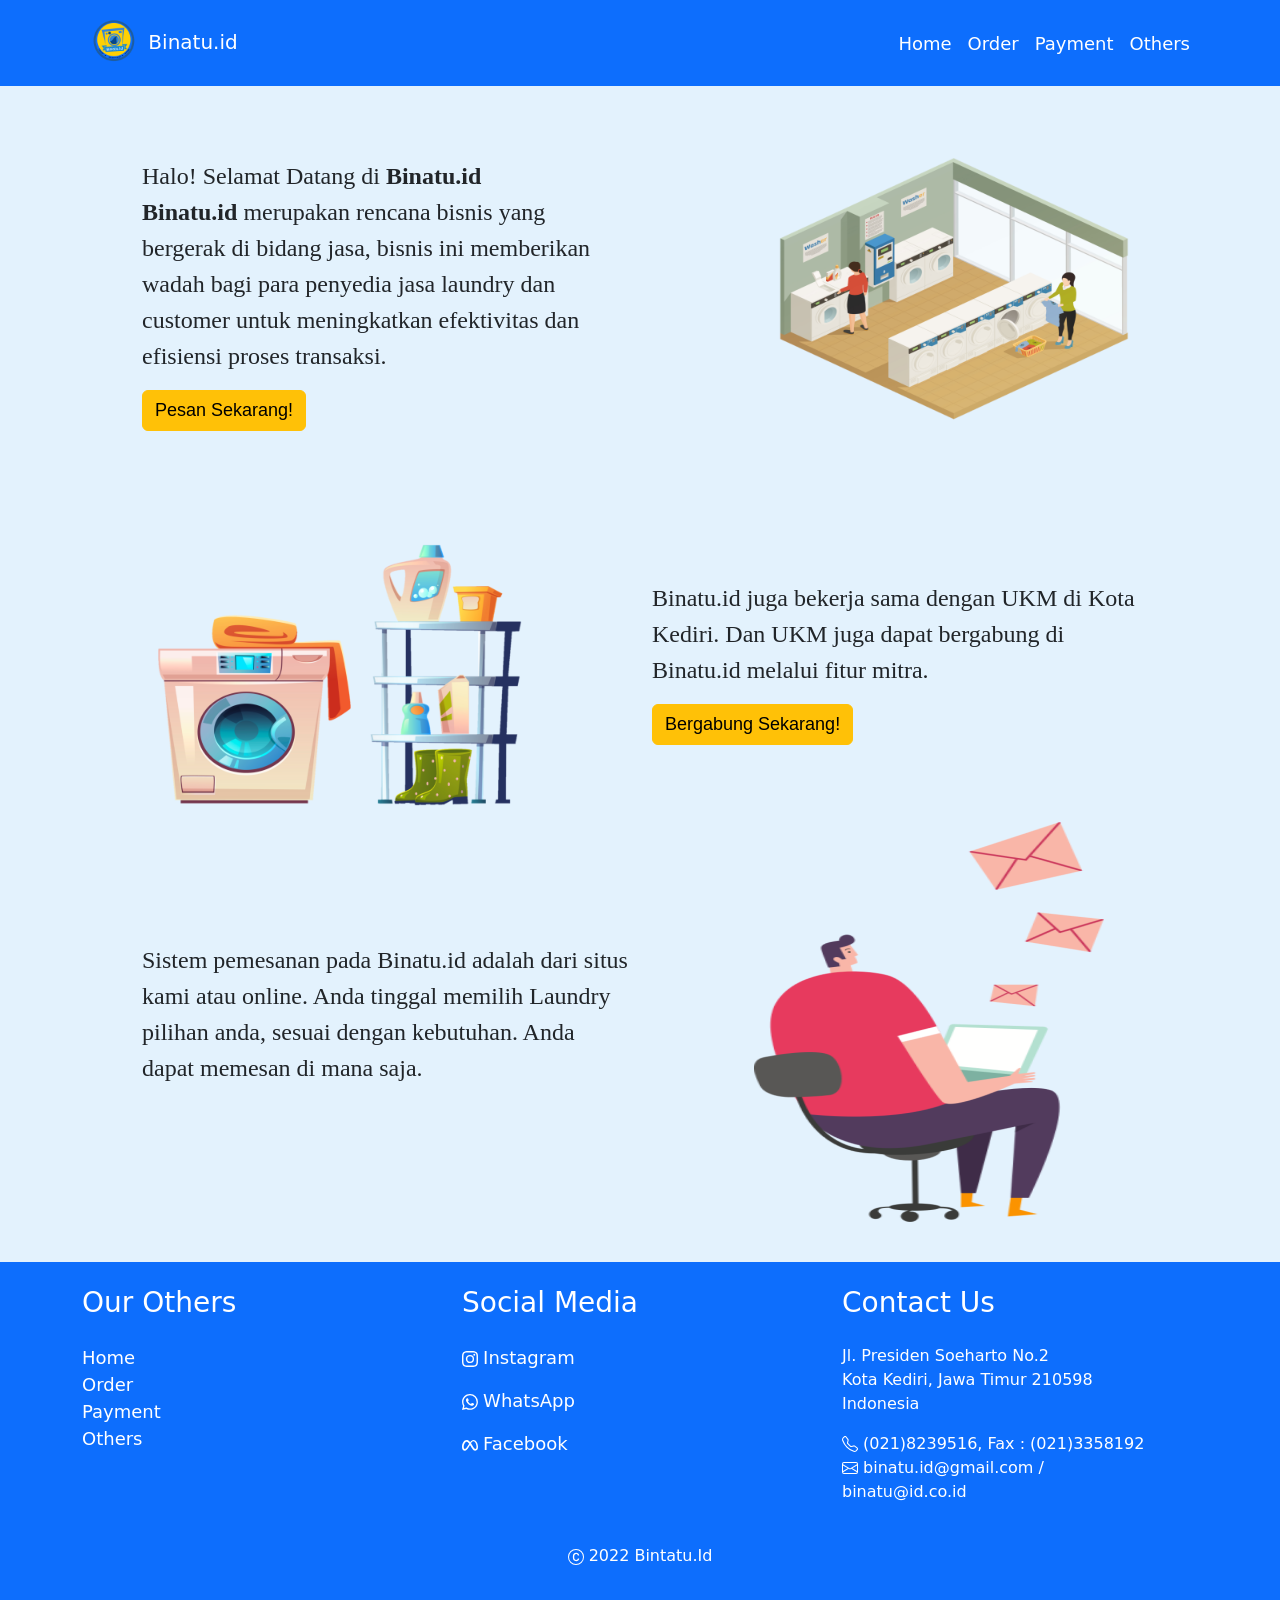
<file: ReCreate/html/index.html>
<!DOCTYPE html>
<html lang="en">

<head>
    <meta charset="UTF-8">
    <meta http-equiv="X-UA-Compatible" content="IE=edge">
    <meta name="viewport" content="width=device-width, initial-scale=1.0">
    <title>Home</title>
    <link rel="stylesheet" href="../css/style.css">
    <link rel="stylesheet" href="../../css/bootstrap.min.css">
</head>

<body>
    <!-- navigasi -->
    <nav class="navbar navbar-expand-lg navbar-dark bg-primary fixed-top">
        <div class="container">
            <a class="navbar-brand" href="#">
                <img src="../../galeri/binatu.png" width="60px" alt="binatu.id">
                Binatu.id
            </a>
            <button class="navbar-toggler" type="button" data-bs-toggle="collapse" data-bs-target="#navbarNav"
                aria-controls="navbarNav" aria-expanded="false" aria-label="Toggle navigation">
                <span class="navbar-toggler-icon"></span>
            </button>
            <div class="collapse navbar-collapse justify-content-end" id="navbarNav">
                <ul class="navbar-nav">
                    <li class="nav-item">
                        <a type="button" class="nav-link" href="#">Home</a>
                    </li>
                    <li class="nav-item">
                        <a type="button" class="nav-link" href="order_rc.html">Order</a>
                    </li>
                    <li class="nav-item">
                        <a type="button" class="nav-link" href="payment_rc.html">Payment</a>
                    </li>
                    <li class="nav-item">
                        <a type="button" class="nav-link" href="others_rc.html">Others</a>
                    </li>
                </ul>
            </div>
        </div>
    </nav>
    <!-- akhir navigasi -->

    <!-- home -->

    <div class="container-fluid pt-5" id="home">
        <div class="row justify-content-evenly align-items-center pb-5">
            <div class="col-md-5">
                <p>
                    Halo! Selamat Datang di <b>Binatu.id</b> <br>
                    <b>Binatu.id</b> merupakan rencana bisnis yang bergerak di bidang jasa, bisnis ini memberikan wadah
                    bagi
                    para penyedia jasa laundry dan customer untuk meningkatkan efektivitas dan efisiensi proses
                    transaksi.
                </p>
                <a class="btn btn-warning" href="order_rc.html" role="button">Pesan Sekarang!</a>
            </div>
            <div class="col-md-4">
                <img src="../../galeri/home/home-pertama.png" width="400px" alt="home-pertama">
            </div>
        </div>
        <div class="row justify-content-evenly align-items-center">
            <div class="col-md-4">
                <img src="../../galeri/home/1604115481913.png" width="400px" alt="home-kedua">
            </div>
            <div class="col-md-5">
                <p>
                    Binatu.id juga bekerja sama dengan UKM di Kota Kediri. Dan UKM juga dapat bergabung di Binatu.id
                    melalui fitur mitra.
                </p>
                <a class="btn btn-warning" href="others_rc.html" role="button">Bergabung Sekarang!</a>
            </div>
        </div>
        <div class="row justify-content-evenly align-items-center">
            <div class="col-md-5">
                <p>
                    Sistem pemesanan pada Binatu.id adalah dari situs kami atau online. Anda tinggal memilih Laundry
                    pilihan anda, sesuai dengan kebutuhan. Anda dapat memesan di mana saja.
                </p>
            </div>
            <div class="col-md-4">
                <img src="../../galeri/home/Message_Sent.png" width="350px" height="400px" alt="home-ketiga">
            </div>
        </div>
    </div>

    <!-- akhir home -->

    <!-- footer -->

    <footer class="bg-primary text-white pb-4 pt-4">
        <div class="container">
            <div class="row">
                <div class="col-md-4 pb-4">
                    <h3 class="widgetheading pb-3">Our Others</h3>
                    <a href="#">Home</a>
                    <br>
                    <a href="order_rc.html">Order</a>
                    <br>
                    <a href="payment_rc.html">Payment</a>
                    <br>
                    <a href="others_rc.html">Others</a>
                </div>
                <div class="col-md-4 pb-4">
                    <h3 class="widgetheading pb-3">Social Media</h3>
                    <p>
                        <svg xmlns="http://www.w3.org/2000/svg" width="16" height="16" fill="currentColor"
                            class="bi bi-instagram" viewBox="0 0 16 16">
                            <path
                                d="M8 0C5.829 0 5.556.01 4.703.048 3.85.088 3.269.222 2.76.42a3.917 3.917 0 0 0-1.417.923A3.927 3.927 0 0 0 .42 2.76C.222 3.268.087 3.85.048 4.7.01 5.555 0 5.827 0 8.001c0 2.172.01 2.444.048 3.297.04.852.174 1.433.372 1.942.205.526.478.972.923 1.417.444.445.89.719 1.416.923.51.198 1.09.333 1.942.372C5.555 15.99 5.827 16 8 16s2.444-.01 3.298-.048c.851-.04 1.434-.174 1.943-.372a3.916 3.916 0 0 0 1.416-.923c.445-.445.718-.891.923-1.417.197-.509.332-1.09.372-1.942C15.99 10.445 16 10.173 16 8s-.01-2.445-.048-3.299c-.04-.851-.175-1.433-.372-1.941a3.926 3.926 0 0 0-.923-1.417A3.911 3.911 0 0 0 13.24.42c-.51-.198-1.092-.333-1.943-.372C10.443.01 10.172 0 7.998 0h.003zm-.717 1.442h.718c2.136 0 2.389.007 3.232.046.78.035 1.204.166 1.486.275.373.145.64.319.92.599.28.28.453.546.598.92.11.281.24.705.275 1.485.039.843.047 1.096.047 3.231s-.008 2.389-.047 3.232c-.035.78-.166 1.203-.275 1.485a2.47 2.47 0 0 1-.599.919c-.28.28-.546.453-.92.598-.28.11-.704.24-1.485.276-.843.038-1.096.047-3.232.047s-2.39-.009-3.233-.047c-.78-.036-1.203-.166-1.485-.276a2.478 2.478 0 0 1-.92-.598 2.48 2.48 0 0 1-.6-.92c-.109-.281-.24-.705-.275-1.485-.038-.843-.046-1.096-.046-3.233 0-2.136.008-2.388.046-3.231.036-.78.166-1.204.276-1.486.145-.373.319-.64.599-.92.28-.28.546-.453.92-.598.282-.11.705-.24 1.485-.276.738-.034 1.024-.044 2.515-.045v.002zm4.988 1.328a.96.96 0 1 0 0 1.92.96.96 0 0 0 0-1.92zm-4.27 1.122a4.109 4.109 0 1 0 0 8.217 4.109 4.109 0 0 0 0-8.217zm0 1.441a2.667 2.667 0 1 1 0 5.334 2.667 2.667 0 0 1 0-5.334z" />
                        </svg> <a href="https://www.instagram.com">Instagram</a>
                    </p>
                    <p>
                        <svg xmlns="http://www.w3.org/2000/svg" width="16" height="16" fill="currentColor"
                            class="bi bi-whatsapp" viewBox="0 0 16 16">
                            <path
                                d="M13.601 2.326A7.854 7.854 0 0 0 7.994 0C3.627 0 .068 3.558.064 7.926c0 1.399.366 2.76 1.057 3.965L0 16l4.204-1.102a7.933 7.933 0 0 0 3.79.965h.004c4.368 0 7.926-3.558 7.93-7.93A7.898 7.898 0 0 0 13.6 2.326zM7.994 14.521a6.573 6.573 0 0 1-3.356-.92l-.24-.144-2.494.654.666-2.433-.156-.251a6.56 6.56 0 0 1-1.007-3.505c0-3.626 2.957-6.584 6.591-6.584a6.56 6.56 0 0 1 4.66 1.931 6.557 6.557 0 0 1 1.928 4.66c-.004 3.639-2.961 6.592-6.592 6.592zm3.615-4.934c-.197-.099-1.17-.578-1.353-.646-.182-.065-.315-.099-.445.099-.133.197-.513.646-.627.775-.114.133-.232.148-.43.05-.197-.1-.836-.308-1.592-.985-.59-.525-.985-1.175-1.103-1.372-.114-.198-.011-.304.088-.403.087-.088.197-.232.296-.346.1-.114.133-.198.198-.33.065-.134.034-.248-.015-.347-.05-.099-.445-1.076-.612-1.47-.16-.389-.323-.335-.445-.34-.114-.007-.247-.007-.38-.007a.729.729 0 0 0-.529.247c-.182.198-.691.677-.691 1.654 0 .977.71 1.916.81 2.049.098.133 1.394 2.132 3.383 2.992.47.205.84.326 1.129.418.475.152.904.129 1.246.08.38-.058 1.171-.48 1.338-.943.164-.464.164-.86.114-.943-.049-.084-.182-.133-.38-.232z" />
                        </svg> <a href="https://www.whatsapp.com">WhatsApp</a>
                    </p>
                    <p>
                        <svg xmlns="http://www.w3.org/2000/svg" width="16" height="16" fill="currentColor"
                            class="bi bi-meta" viewBox="0 0 16 16">
                            <path fill-rule="evenodd"
                                d="M8.217 5.243C9.145 3.988 10.171 3 11.483 3 13.96 3 16 6.153 16.001 9.907c0 2.29-.986 3.725-2.757 3.725-1.543 0-2.395-.866-3.924-3.424l-.667-1.123-.118-.197a54.944 54.944 0 0 0-.53-.877l-1.178 2.08c-1.673 2.925-2.615 3.541-3.923 3.541C1.086 13.632 0 12.217 0 9.973 0 6.388 1.995 3 4.598 3c.319 0 .625.039.924.122.31.086.611.22.913.407.577.359 1.154.915 1.782 1.714Zm1.516 2.224c-.252-.41-.494-.787-.727-1.133L9 6.326c.845-1.305 1.543-1.954 2.372-1.954 1.723 0 3.102 2.537 3.102 5.653 0 1.188-.39 1.877-1.195 1.877-.773 0-1.142-.51-2.61-2.87l-.937-1.565ZM4.846 4.756c.725.1 1.385.634 2.34 2.001A212.13 212.13 0 0 0 5.551 9.3c-1.357 2.126-1.826 2.603-2.581 2.603-.777 0-1.24-.682-1.24-1.9 0-2.602 1.298-5.264 2.846-5.264.091 0 .181.006.27.018Z" />
                        </svg> <a href="https://id-id.facebook.com">Facebook</a>
                    </p>
                </div>
                <div class="col-md-4 pb-4">
                    <h3 class="widgetheading pb-3">Contact Us</h3>
                    <p>
                        Jl. Presiden Soeharto No.2<br>
                        Kota Kediri, Jawa Timur 210598 <br>
                        Indonesia
                    </p>
                    <p>
                        <svg xmlns="http://www.w3.org/2000/svg" width="16" height="16" fill="currentColor"
                            class="bi bi-telephone" viewBox="0 0 16 16">
                            <path
                                d="M3.654 1.328a.678.678 0 0 0-1.015-.063L1.605 2.3c-.483.484-.661 1.169-.45 1.77a17.568 17.568 0 0 0 4.168 6.608 17.569 17.569 0 0 0 6.608 4.168c.601.211 1.286.033 1.77-.45l1.034-1.034a.678.678 0 0 0-.063-1.015l-2.307-1.794a.678.678 0 0 0-.58-.122l-2.19.547a1.745 1.745 0 0 1-1.657-.459L5.482 8.062a1.745 1.745 0 0 1-.46-1.657l.548-2.19a.678.678 0 0 0-.122-.58L3.654 1.328zM1.884.511a1.745 1.745 0 0 1 2.612.163L6.29 2.98c.329.423.445.974.315 1.494l-.547 2.19a.678.678 0 0 0 .178.643l2.457 2.457a.678.678 0 0 0 .644.178l2.189-.547a1.745 1.745 0 0 1 1.494.315l2.306 1.794c.829.645.905 1.87.163 2.611l-1.034 1.034c-.74.74-1.846 1.065-2.877.702a18.634 18.634 0 0 1-7.01-4.42 18.634 18.634 0 0 1-4.42-7.009c-.362-1.03-.037-2.137.703-2.877L1.885.511z" />
                        </svg> (021)8239516, Fax : (021)3358192 <br>
                        <svg xmlns="http://www.w3.org/2000/svg" width="16" height="16" fill="currentColor"
                            class="bi bi-envelope" viewBox="0 0 16 16">
                            <path
                                d="M0 4a2 2 0 0 1 2-2h12a2 2 0 0 1 2 2v8a2 2 0 0 1-2 2H2a2 2 0 0 1-2-2V4Zm2-1a1 1 0 0 0-1 1v.217l7 4.2 7-4.2V4a1 1 0 0 0-1-1H2Zm13 2.383-4.708 2.825L15 11.105V5.383Zm-.034 6.876-5.64-3.471L8 9.583l-1.326-.795-5.64 3.47A1 1 0 0 0 2 13h12a1 1 0 0 0 .966-.741ZM1 11.105l4.708-2.897L1 5.383v5.722Z" />
                        </svg> binatu.id@gmail.com / <br>
                        binatu@id.co.id
                    </p>
                </div>
            </div>
        </div>
        <p class="text-center"><i class="bi bi-c-circle"><svg xmlns="http://www.w3.org/2000/svg" width="16" height="16" fill="currentColor"
                    class="bi bi-c-circle" viewBox="0 0 16 16">
                    <path
                        d="M1 8a7 7 0 1 0 14 0A7 7 0 0 0 1 8Zm15 0A8 8 0 1 1 0 8a8 8 0 0 1 16 0ZM8.146 4.992c-1.212 0-1.927.92-1.927 2.502v1.06c0 1.571.703 2.462 1.927 2.462.979 0 1.641-.586 1.729-1.418h1.295v.093c-.1 1.448-1.354 2.467-3.03 2.467-2.091 0-3.269-1.336-3.269-3.603V7.482c0-2.261 1.201-3.638 3.27-3.638 1.681 0 2.935 1.054 3.029 2.572v.088H9.875c-.088-.879-.768-1.512-1.729-1.512Z" />
                </svg></i> 2022 Bintatu.Id</p>
    </footer>


    <!-- akhir footer -->

    <script src="../../js/bootstrap.bundle.min.js"></script>
    <!-- <script src="../../../css/Bootstrap 5/js/bootstrap.bundle.min.js"></script> -->
</body>

</html>
</file>
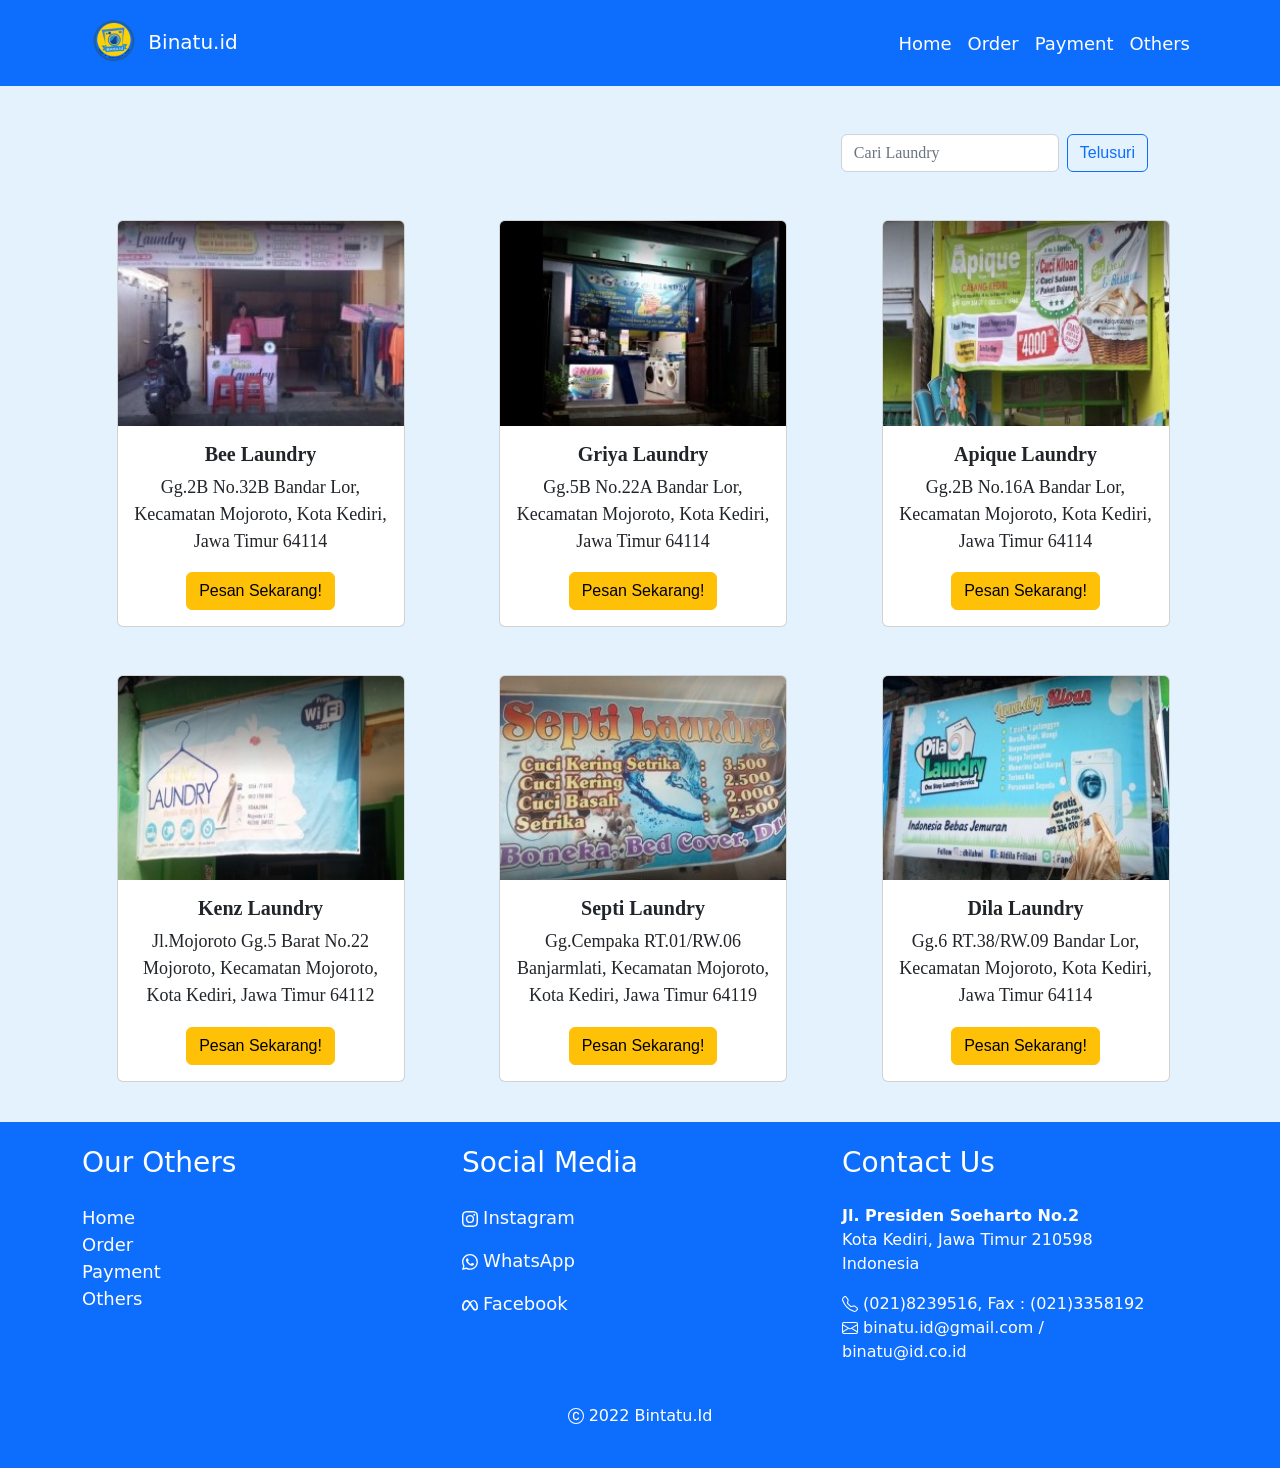
<file: ReCreate/html/order_rc.html>
<!DOCTYPE html>
<html lang="en">

<head>
    <meta charset="UTF-8">
    <meta http-equiv="X-UA-Compatible" content="IE=edge">
    <meta name="viewport" content="width=device-width, initial-scale=1.0">
    <title>Order</title>
    <link rel="stylesheet" href="../css/style.css">
    <link rel="stylesheet" href="../../css/bootstrap.min.css">
</head>

<body>
    <!-- navigasi -->
    <nav class="navbar navbar-expand-lg navbar-dark bg-primary fixed-top">
        <div class="container">
            <a class="navbar-brand" href="#">
                <img src="../../galeri/binatu.png" width="60px" alt="binatu.id">
                Binatu.id
            </a>
            <button class="navbar-toggler" type="button" data-bs-toggle="collapse" data-bs-target="#navbarNav"
                aria-controls="navbarNav" aria-expanded="false" aria-label="Toggle navigation">
                <span class="navbar-toggler-icon"></span>
            </button>
            <div class="collapse navbar-collapse justify-content-end" id="navbarNav">
                <ul class="navbar-nav">
                    <li class="nav-item">
                        <a type="button" class="nav-link" href="index.html">Home</a>
                    </li>
                    <li class="nav-item">
                        <a type="button" class="nav-link" href="#">Order</a>
                    </li>
                    <li class="nav-item">
                        <a type="button" class="nav-link" href="payment_rc.html">Payment</a>
                    </li>
                    <li class="nav-item">
                        <a type="button" class="nav-link" href="others_rc.html">Others</a>
                    </li>
                </ul>
            </div>
        </div>
    </nav>
    <!-- akhir navigasi -->

    <!-- order -->

    <div class="container-fluid" id="order">
        <nav class="navbar pb-5">
            <div class="container-fluid justify-content-end">
                <form class="d-flex" role="search">
                    <input class="form-control me-2" type="search" placeholder="Cari Laundry"
                        aria-label="Search">
                    <button class="btn btn-outline-primary" type="submit">Telusuri</button>
                </form>
            </div>
        </nav>
        <div class="row justify-content-evenly">
            <div class="col-md-3">
                <div class="card" style="width: 18rem;">
                    <img src="../../galeri/order/bacground-satu.jpg" class="card-img-top" alt="bacground-satu">
                    <div class="card-body text-center">
                        <h5 class="card-title"><b>Bee Laundry</b></h5>
                        <p class="card-text">Gg.2B No.32B Bandar Lor, Kecamatan Mojoroto, Kota Kediri, Jawa Timur 64114
                        </p>
                        <a href="#" class="btn btn-warning">Pesan Sekarang!</a>
                    </div>
                </div>
            </div>
            <div class="col-md-3">
                <div class="card" style="width: 18rem;">
                    <img src="../../galeri/order/background-dua.jpg" class="card-img-top" alt="bacground-dua">
                    <div class="card-body text-center">
                        <h5 class="card-title"><b>Griya Laundry</b></h5>
                        <p class="card-text"> Gg.5B No.22A Bandar Lor, Kecamatan Mojoroto, Kota Kediri, Jawa Timur 64114
                        </p>
                        <a href="#" class="btn btn-warning">Pesan Sekarang!</a>
                    </div>
                </div>
            </div>
            <div class="col-md-3">
                <div class="card" style="width: 18rem;">
                    <img src="../../galeri/order/background-tiga.jpg" class="card-img-top" alt="background-tiga">
                    <div class="card-body text-center">
                        <h5 class="card-title"><b>Apique Laundry</b></h5>
                        <p class="card-text">Gg.2B No.16A Bandar Lor, Kecamatan Mojoroto, Kota
                            Kediri, Jawa Timur
                            64114
                        </p>
                        <a href="#" class="btn btn-warning">Pesan Sekarang!</a>
                    </div>
                </div>
            </div>
        </div>
        <div class="row justify-content-evenly pt-5">
            <div class="col-md-3">
                <div class="card" style="width: 18rem;">
                    <img src="../../galeri/order/background-empat.jpg" class="card-img-top" alt="background-empat">
                    <div class="card-body text-center">
                        <h5 class="card-title"><b>Kenz Laundry</b></h5>
                        <p class="card-text">Jl.Mojoroto Gg.5 Barat No.22 Mojoroto, Kecamatan Mojoroto, Kota Kediri,
                            Jawa Timur
                            64112
                        </p>
                        <a href="#" class="btn btn-warning">Pesan Sekarang!</a>
                    </div>
                </div>
            </div>
            <div class="col-md-3">
                <div class="card" style="width: 18rem;">
                    <img src="../../galeri/order/background-lima.jpg" class="card-img-top" alt="background-lima">
                    <div class="card-body text-center">
                        <h5 class="card-title"><b>Septi Laundry</b></h5>
                        <p class="card-text">Gg.Cempaka RT.01/RW.06 Banjarmlati, Kecamatan Mojoroto, Kota Kediri, Jawa
                            Timur
                            64119
                        </p>
                        <a href="#" class="btn btn-warning">Pesan Sekarang!</a>
                    </div>
                </div>
            </div>
            <div class="col-md-3">
                <div class="card" style="width: 18rem;">
                    <img src="../../galeri/order/background-enam.jpg" class="card-img-top" alt="background-enam">
                    <div class="card-body text-center">
                        <h5 class="card-title"><b>Dila Laundry</b></h5>
                        <p class="card-text">Gg.6 RT.38/RW.09 Bandar Lor, Kecamatan Mojoroto, Kota
                            Kediri, Jawa
                            Timur 64114
                        </p>
                        <a href="#" class="btn btn-warning">Pesan Sekarang!</a>
                    </div>
                </div>
            </div>
        </div>
    </div>

    <!-- akhir order -->

    <!-- footer -->

    <footer class="bg-primary text-white pb-4 pt-4">
        <div class="container">
            <div class="row">
                <div class="col-md-4 pb-4">
                    <h3 class="widgetheading pb-3">Our Others</h3>
                    <a href="home_rc.html">Home</a>
                    <br>
                    <a href="#">Order</a>
                    <br>
                    <a href="payment.html">Payment</a>
                    <br>
                    <a href="others.html">Others</a>
                </div>
                <div class="col-md-4 pb-4">
                    <h3 class="widgetheading pb-3">Social Media</h3>
                    <p>
                        <svg xmlns="http://www.w3.org/2000/svg" width="16" height="16" fill="currentColor"
                            class="bi bi-instagram" viewBox="0 0 16 16">
                            <path
                                d="M8 0C5.829 0 5.556.01 4.703.048 3.85.088 3.269.222 2.76.42a3.917 3.917 0 0 0-1.417.923A3.927 3.927 0 0 0 .42 2.76C.222 3.268.087 3.85.048 4.7.01 5.555 0 5.827 0 8.001c0 2.172.01 2.444.048 3.297.04.852.174 1.433.372 1.942.205.526.478.972.923 1.417.444.445.89.719 1.416.923.51.198 1.09.333 1.942.372C5.555 15.99 5.827 16 8 16s2.444-.01 3.298-.048c.851-.04 1.434-.174 1.943-.372a3.916 3.916 0 0 0 1.416-.923c.445-.445.718-.891.923-1.417.197-.509.332-1.09.372-1.942C15.99 10.445 16 10.173 16 8s-.01-2.445-.048-3.299c-.04-.851-.175-1.433-.372-1.941a3.926 3.926 0 0 0-.923-1.417A3.911 3.911 0 0 0 13.24.42c-.51-.198-1.092-.333-1.943-.372C10.443.01 10.172 0 7.998 0h.003zm-.717 1.442h.718c2.136 0 2.389.007 3.232.046.78.035 1.204.166 1.486.275.373.145.64.319.92.599.28.28.453.546.598.92.11.281.24.705.275 1.485.039.843.047 1.096.047 3.231s-.008 2.389-.047 3.232c-.035.78-.166 1.203-.275 1.485a2.47 2.47 0 0 1-.599.919c-.28.28-.546.453-.92.598-.28.11-.704.24-1.485.276-.843.038-1.096.047-3.232.047s-2.39-.009-3.233-.047c-.78-.036-1.203-.166-1.485-.276a2.478 2.478 0 0 1-.92-.598 2.48 2.48 0 0 1-.6-.92c-.109-.281-.24-.705-.275-1.485-.038-.843-.046-1.096-.046-3.233 0-2.136.008-2.388.046-3.231.036-.78.166-1.204.276-1.486.145-.373.319-.64.599-.92.28-.28.546-.453.92-.598.282-.11.705-.24 1.485-.276.738-.034 1.024-.044 2.515-.045v.002zm4.988 1.328a.96.96 0 1 0 0 1.92.96.96 0 0 0 0-1.92zm-4.27 1.122a4.109 4.109 0 1 0 0 8.217 4.109 4.109 0 0 0 0-8.217zm0 1.441a2.667 2.667 0 1 1 0 5.334 2.667 2.667 0 0 1 0-5.334z" />
                        </svg> <a href="www.instagram.com">Instagram</a>
                    </p>
                    <p>
                        <svg xmlns="http://www.w3.org/2000/svg" width="16" height="16" fill="currentColor"
                            class="bi bi-whatsapp" viewBox="0 0 16 16">
                            <path
                                d="M13.601 2.326A7.854 7.854 0 0 0 7.994 0C3.627 0 .068 3.558.064 7.926c0 1.399.366 2.76 1.057 3.965L0 16l4.204-1.102a7.933 7.933 0 0 0 3.79.965h.004c4.368 0 7.926-3.558 7.93-7.93A7.898 7.898 0 0 0 13.6 2.326zM7.994 14.521a6.573 6.573 0 0 1-3.356-.92l-.24-.144-2.494.654.666-2.433-.156-.251a6.56 6.56 0 0 1-1.007-3.505c0-3.626 2.957-6.584 6.591-6.584a6.56 6.56 0 0 1 4.66 1.931 6.557 6.557 0 0 1 1.928 4.66c-.004 3.639-2.961 6.592-6.592 6.592zm3.615-4.934c-.197-.099-1.17-.578-1.353-.646-.182-.065-.315-.099-.445.099-.133.197-.513.646-.627.775-.114.133-.232.148-.43.05-.197-.1-.836-.308-1.592-.985-.59-.525-.985-1.175-1.103-1.372-.114-.198-.011-.304.088-.403.087-.088.197-.232.296-.346.1-.114.133-.198.198-.33.065-.134.034-.248-.015-.347-.05-.099-.445-1.076-.612-1.47-.16-.389-.323-.335-.445-.34-.114-.007-.247-.007-.38-.007a.729.729 0 0 0-.529.247c-.182.198-.691.677-.691 1.654 0 .977.71 1.916.81 2.049.098.133 1.394 2.132 3.383 2.992.47.205.84.326 1.129.418.475.152.904.129 1.246.08.38-.058 1.171-.48 1.338-.943.164-.464.164-.86.114-.943-.049-.084-.182-.133-.38-.232z" />
                        </svg> <a href="www.whatsapp.com">WhatsApp</a>
                    </p>
                    <p>
                        <svg xmlns="http://www.w3.org/2000/svg" width="16" height="16" fill="currentColor"
                            class="bi bi-meta" viewBox="0 0 16 16">
                            <path fill-rule="evenodd"
                                d="M8.217 5.243C9.145 3.988 10.171 3 11.483 3 13.96 3 16 6.153 16.001 9.907c0 2.29-.986 3.725-2.757 3.725-1.543 0-2.395-.866-3.924-3.424l-.667-1.123-.118-.197a54.944 54.944 0 0 0-.53-.877l-1.178 2.08c-1.673 2.925-2.615 3.541-3.923 3.541C1.086 13.632 0 12.217 0 9.973 0 6.388 1.995 3 4.598 3c.319 0 .625.039.924.122.31.086.611.22.913.407.577.359 1.154.915 1.782 1.714Zm1.516 2.224c-.252-.41-.494-.787-.727-1.133L9 6.326c.845-1.305 1.543-1.954 2.372-1.954 1.723 0 3.102 2.537 3.102 5.653 0 1.188-.39 1.877-1.195 1.877-.773 0-1.142-.51-2.61-2.87l-.937-1.565ZM4.846 4.756c.725.1 1.385.634 2.34 2.001A212.13 212.13 0 0 0 5.551 9.3c-1.357 2.126-1.826 2.603-2.581 2.603-.777 0-1.24-.682-1.24-1.9 0-2.602 1.298-5.264 2.846-5.264.091 0 .181.006.27.018Z" />
                        </svg> <a href="www.facebook.com">Facebook</a>
                    </p>
                </div>
                <div class="col-md-4 pb-4">
                    <h3 class="widgetheading pb-3">Contact Us</h3>
                    <p>
                        <b>Jl. Presiden Soeharto No.2</b><br>
                        Kota Kediri, Jawa Timur 210598 <br>
                        Indonesia
                    </p>
                    <p>
                        <svg xmlns="http://www.w3.org/2000/svg" width="16" height="16" fill="currentColor"
                            class="bi bi-telephone" viewBox="0 0 16 16">
                            <path
                                d="M3.654 1.328a.678.678 0 0 0-1.015-.063L1.605 2.3c-.483.484-.661 1.169-.45 1.77a17.568 17.568 0 0 0 4.168 6.608 17.569 17.569 0 0 0 6.608 4.168c.601.211 1.286.033 1.77-.45l1.034-1.034a.678.678 0 0 0-.063-1.015l-2.307-1.794a.678.678 0 0 0-.58-.122l-2.19.547a1.745 1.745 0 0 1-1.657-.459L5.482 8.062a1.745 1.745 0 0 1-.46-1.657l.548-2.19a.678.678 0 0 0-.122-.58L3.654 1.328zM1.884.511a1.745 1.745 0 0 1 2.612.163L6.29 2.98c.329.423.445.974.315 1.494l-.547 2.19a.678.678 0 0 0 .178.643l2.457 2.457a.678.678 0 0 0 .644.178l2.189-.547a1.745 1.745 0 0 1 1.494.315l2.306 1.794c.829.645.905 1.87.163 2.611l-1.034 1.034c-.74.74-1.846 1.065-2.877.702a18.634 18.634 0 0 1-7.01-4.42 18.634 18.634 0 0 1-4.42-7.009c-.362-1.03-.037-2.137.703-2.877L1.885.511z" />
                        </svg> (021)8239516, Fax : (021)3358192 <br>
                        <svg xmlns="http://www.w3.org/2000/svg" width="16" height="16" fill="currentColor"
                            class="bi bi-envelope" viewBox="0 0 16 16">
                            <path
                                d="M0 4a2 2 0 0 1 2-2h12a2 2 0 0 1 2 2v8a2 2 0 0 1-2 2H2a2 2 0 0 1-2-2V4Zm2-1a1 1 0 0 0-1 1v.217l7 4.2 7-4.2V4a1 1 0 0 0-1-1H2Zm13 2.383-4.708 2.825L15 11.105V5.383Zm-.034 6.876-5.64-3.471L8 9.583l-1.326-.795-5.64 3.47A1 1 0 0 0 2 13h12a1 1 0 0 0 .966-.741ZM1 11.105l4.708-2.897L1 5.383v5.722Z" />
                        </svg> binatu.id@gmail.com / <br>
                        binatu@id.co.id
                    </p>
                </div>
            </div>
        </div>
        <p class="text-center"><i class="bi bi-c-circle"><svg xmlns="http://www.w3.org/2000/svg" width="16" height="16"
                    fill="currentColor" class="bi bi-c-circle" viewBox="0 0 16 16">
                    <path
                        d="M1 8a7 7 0 1 0 14 0A7 7 0 0 0 1 8Zm15 0A8 8 0 1 1 0 8a8 8 0 0 1 16 0ZM8.146 4.992c-1.212 0-1.927.92-1.927 2.502v1.06c0 1.571.703 2.462 1.927 2.462.979 0 1.641-.586 1.729-1.418h1.295v.093c-.1 1.448-1.354 2.467-3.03 2.467-2.091 0-3.269-1.336-3.269-3.603V7.482c0-2.261 1.201-3.638 3.27-3.638 1.681 0 2.935 1.054 3.029 2.572v.088H9.875c-.088-.879-.768-1.512-1.729-1.512Z" />
                </svg></i> 2022 Bintatu.Id</p>
    </footer>


    <!-- akhir footer -->

<script src="../../js/bootstrap.bundle.min.js"></script>
    <!-- <script src="../../../css/Bootstrap 5/js/bootstrap.bundle.min.js"></script> -->
</body>

</html>
</file>
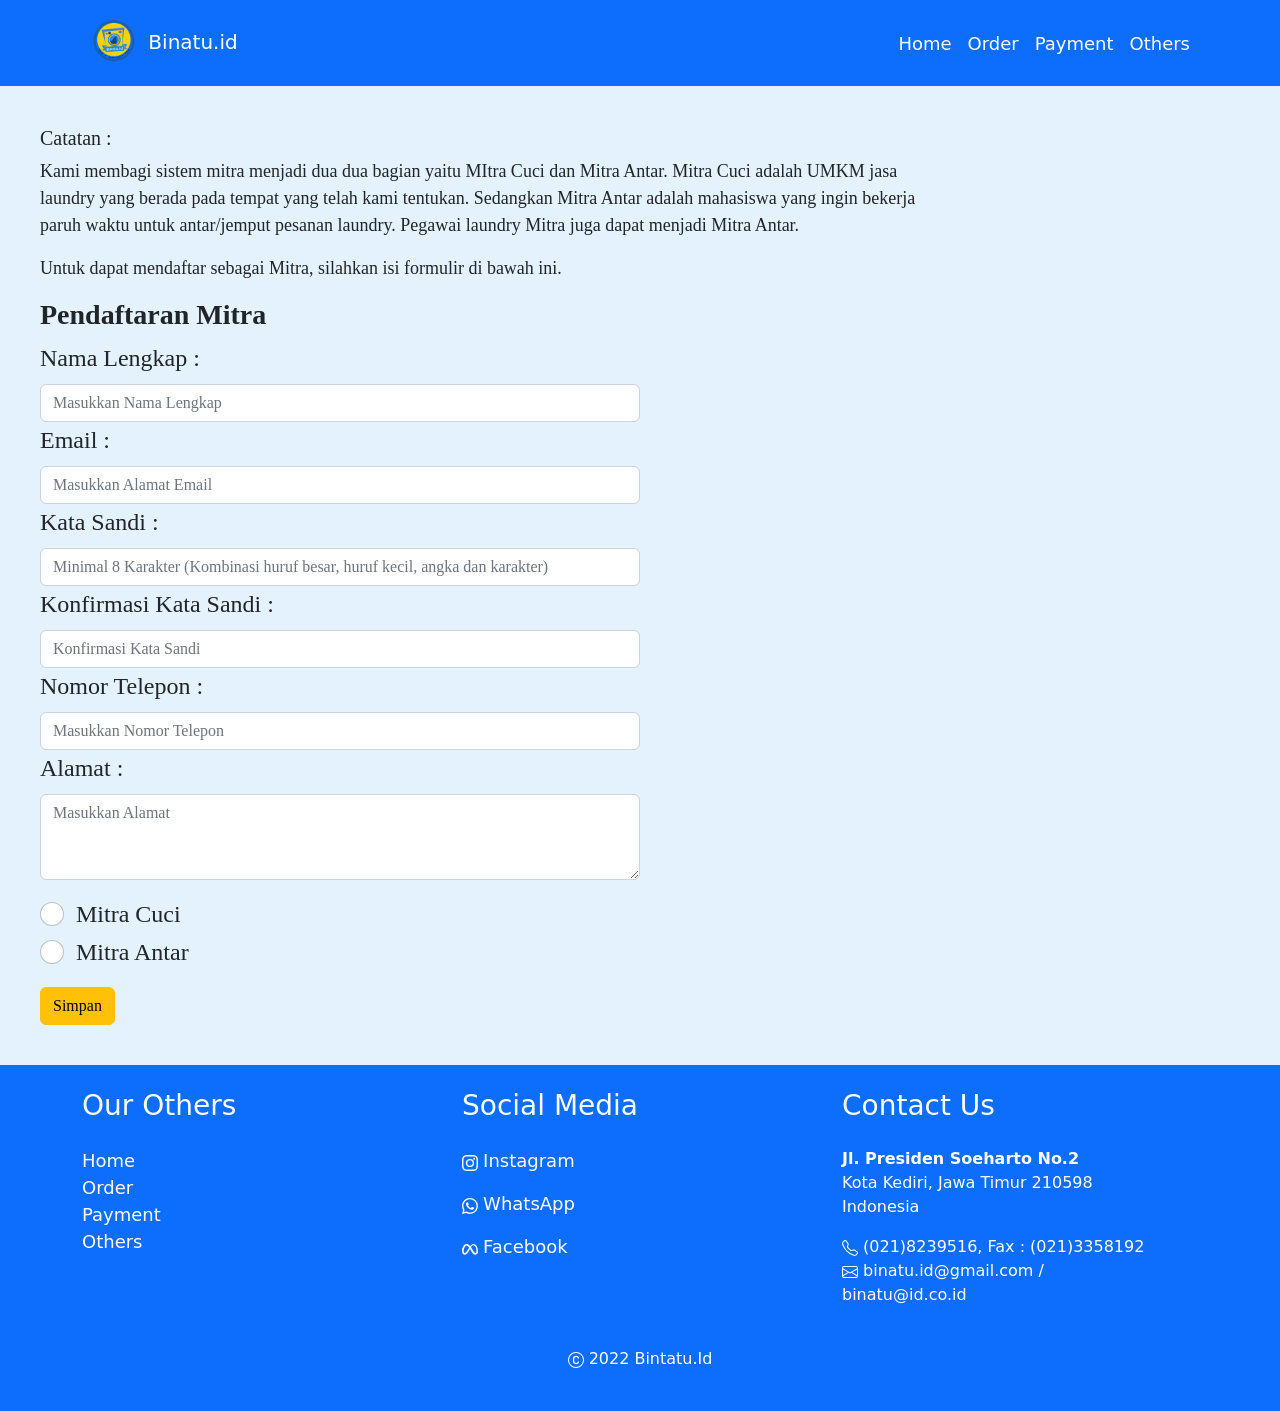
<file: ReCreate/html/others_rc.html>
<!DOCTYPE html>
<html lang="en">

<head>
    <meta charset="UTF-8">
    <meta http-equiv="X-UA-Compatible" content="IE=edge">
    <meta name="viewport" content="width=device-width, initial-scale=1.0">
    <title>Others</title>
    <link rel="stylesheet" href="../css/style.css">
    <link rel="stylesheet" href="../../css/bootstrap.min.css">
</head>

<body>
    <!-- navigasi -->
    <nav class="navbar navbar-expand-lg navbar-dark bg-primary fixed-top">
        <div class="container">
            <a class="navbar-brand" href="#">
                <img src="../../galeri/binatu.png" width="60px" alt="binatu.id">
                Binatu.id
            </a>
            <button class="navbar-toggler" type="button" data-bs-toggle="collapse" data-bs-target="#navbarNav"
                aria-controls="navbarNav" aria-expanded="false" aria-label="Toggle navigation">
                <span class="navbar-toggler-icon"></span>
            </button>
            <div class="collapse navbar-collapse justify-content-end" id="navbarNav">
                <ul class="navbar-nav">
                    <li class="nav-item">
                        <a type="button" class="nav-link" href="index.html">Home</a>
                    </li>
                    <li class="nav-item">
                        <a type="button" class="nav-link" href="order_rc.html">Order</a>
                    </li>
                    <li class="nav-item">
                        <a type="button" class="nav-link" href="payment_rc.html">Payment</a>
                    </li>
                    <li class="nav-item">
                        <a type="button" class="nav-link" href="#">Others</a>
                    </li>
                </ul>
            </div>
        </div>
    </nav>
    <!-- akhir navigasi -->

    <!-- others -->

    <div class="container-fluid" id="others">
        <div class="row">
            <div class="col-md-9">
                <h5>Catatan :</h5>
                <p>
                    Kami membagi sistem mitra menjadi dua dua bagian yaitu MItra Cuci dan Mitra Antar.
                    Mitra Cuci adalah
                    UMKM jasa
                    laundry yang berada pada tempat yang telah kami tentukan.
                    Sedangkan Mitra Antar adalah mahasiswa
                    yang ingin bekerja
                    paruh waktu untuk antar/jemput pesanan laundry. Pegawai laundry Mitra juga dapat menjadi Mitra
                    Antar.
                </p>
                <p>
                    Untuk dapat mendaftar sebagai Mitra, silahkan isi formulir di bawah ini.
                </p>
            </div>
        </div>
        <div class="row">
            <h3 class="widgetheading">
                <b>
                    Pendaftaran Mitra
                </b>
            </h3>
        </div>
        <div class="row">
            <form>
                <div class="col-md-6">
                    <label for="exampleInputEmail1" class="form-label">Nama Lengkap :</label>
                    <input type="email" class="form-control" id="exampleInputEmail1"
                        placeholder="Masukkan Nama Lengkap">
                </div>
                <div class="col-md-6">
                    <label for="exampleInputEmail1" class="form-label">Email :</label>
                    <input type="email" class="form-control" id="exampleInputEmail1"
                        placeholder="Masukkan Alamat Email">
                </div>
                <div class="col-md-6">
                    <label for="exampleInputPassword1" class="form-label">Kata Sandi :</label>
                    <input type="password" class="form-control" id="exampleInputPassword1"
                        placeholder="Minimal 8 Karakter (Kombinasi huruf besar, huruf kecil, angka dan karakter)">
                </div>
                <div class="col-md-6">
                    <label for="exampleInputPassword1" class="form-label">Konfirmasi Kata Sandi :</label>
                    <input type="password" class="form-control" id="exampleInputPassword1"
                        placeholder="Konfirmasi Kata Sandi">
                </div>
                <div class="col-md-6">
                    <label for="exampleFormControlInput1" class="form-label">Nomor Telepon :</label>
                    <input type="number" class="form-control" id="exampleFormControlInput1"
                        placeholder="Masukkan Nomor Telepon">
                </div>
                <div class="col-md-6">
                    <label for="exampleFormControlTextarea1" class="form-label">Alamat :</label>
                    <textarea class="form-control" id="exampleFormControlTextarea1" rows="3"
                        placeholder="Masukkan Alamat"></textarea>
                </div>
                <div class="form-check mt-3">
                    <input class="form-check-input" type="radio" name="flexRadioDefault" id="flexRadioDefault1">
                    <label class="form-check-label" for="flexRadioDefault1">
                        Mitra Cuci
                    </label>
                </div>
                <div class="form-check mb-3">
                    <input class="form-check-input" type="radio" name="flexRadioDefault" id="flexRadioDefault2">
                    <label class="form-check-label" for="flexRadioDefault2">
                        Mitra Antar
                    </label>
                </div>
                <button type="submit" class="btn btn-warning"><a style="text-decoration: none; color: black;" href="error.html">Simpan</a> </button>
            </form>
        </div>
    </div>

    <!-- akhir others -->

    <!-- footer -->

    <footer class="bg-primary text-white pb-4 pt-4">
        <div class="container">
            <div class="row">
                <div class="col-md-4 pb-4">
                    <h3 class="widgetheading pb-3">Our Others</h3>
                    <a href="home_rc.html">Home</a>
                    <br>
                    <a href="#">Order</a>
                    <br>
                    <a href="payment.html">Payment</a>
                    <br>
                    <a href="others.html">Others</a>
                </div>
                <div class="col-md-4 pb-4">
                    <h3 class="widgetheading pb-3">Social Media</h3>
                    <p>
                        <svg xmlns="http://www.w3.org/2000/svg" width="16" height="16" fill="currentColor"
                            class="bi bi-instagram" viewBox="0 0 16 16">
                            <path
                                d="M8 0C5.829 0 5.556.01 4.703.048 3.85.088 3.269.222 2.76.42a3.917 3.917 0 0 0-1.417.923A3.927 3.927 0 0 0 .42 2.76C.222 3.268.087 3.85.048 4.7.01 5.555 0 5.827 0 8.001c0 2.172.01 2.444.048 3.297.04.852.174 1.433.372 1.942.205.526.478.972.923 1.417.444.445.89.719 1.416.923.51.198 1.09.333 1.942.372C5.555 15.99 5.827 16 8 16s2.444-.01 3.298-.048c.851-.04 1.434-.174 1.943-.372a3.916 3.916 0 0 0 1.416-.923c.445-.445.718-.891.923-1.417.197-.509.332-1.09.372-1.942C15.99 10.445 16 10.173 16 8s-.01-2.445-.048-3.299c-.04-.851-.175-1.433-.372-1.941a3.926 3.926 0 0 0-.923-1.417A3.911 3.911 0 0 0 13.24.42c-.51-.198-1.092-.333-1.943-.372C10.443.01 10.172 0 7.998 0h.003zm-.717 1.442h.718c2.136 0 2.389.007 3.232.046.78.035 1.204.166 1.486.275.373.145.64.319.92.599.28.28.453.546.598.92.11.281.24.705.275 1.485.039.843.047 1.096.047 3.231s-.008 2.389-.047 3.232c-.035.78-.166 1.203-.275 1.485a2.47 2.47 0 0 1-.599.919c-.28.28-.546.453-.92.598-.28.11-.704.24-1.485.276-.843.038-1.096.047-3.232.047s-2.39-.009-3.233-.047c-.78-.036-1.203-.166-1.485-.276a2.478 2.478 0 0 1-.92-.598 2.48 2.48 0 0 1-.6-.92c-.109-.281-.24-.705-.275-1.485-.038-.843-.046-1.096-.046-3.233 0-2.136.008-2.388.046-3.231.036-.78.166-1.204.276-1.486.145-.373.319-.64.599-.92.28-.28.546-.453.92-.598.282-.11.705-.24 1.485-.276.738-.034 1.024-.044 2.515-.045v.002zm4.988 1.328a.96.96 0 1 0 0 1.92.96.96 0 0 0 0-1.92zm-4.27 1.122a4.109 4.109 0 1 0 0 8.217 4.109 4.109 0 0 0 0-8.217zm0 1.441a2.667 2.667 0 1 1 0 5.334 2.667 2.667 0 0 1 0-5.334z" />
                        </svg> <a href="www.instagram.com">Instagram</a>
                    </p>
                    <p>
                        <svg xmlns="http://www.w3.org/2000/svg" width="16" height="16" fill="currentColor"
                            class="bi bi-whatsapp" viewBox="0 0 16 16">
                            <path
                                d="M13.601 2.326A7.854 7.854 0 0 0 7.994 0C3.627 0 .068 3.558.064 7.926c0 1.399.366 2.76 1.057 3.965L0 16l4.204-1.102a7.933 7.933 0 0 0 3.79.965h.004c4.368 0 7.926-3.558 7.93-7.93A7.898 7.898 0 0 0 13.6 2.326zM7.994 14.521a6.573 6.573 0 0 1-3.356-.92l-.24-.144-2.494.654.666-2.433-.156-.251a6.56 6.56 0 0 1-1.007-3.505c0-3.626 2.957-6.584 6.591-6.584a6.56 6.56 0 0 1 4.66 1.931 6.557 6.557 0 0 1 1.928 4.66c-.004 3.639-2.961 6.592-6.592 6.592zm3.615-4.934c-.197-.099-1.17-.578-1.353-.646-.182-.065-.315-.099-.445.099-.133.197-.513.646-.627.775-.114.133-.232.148-.43.05-.197-.1-.836-.308-1.592-.985-.59-.525-.985-1.175-1.103-1.372-.114-.198-.011-.304.088-.403.087-.088.197-.232.296-.346.1-.114.133-.198.198-.33.065-.134.034-.248-.015-.347-.05-.099-.445-1.076-.612-1.47-.16-.389-.323-.335-.445-.34-.114-.007-.247-.007-.38-.007a.729.729 0 0 0-.529.247c-.182.198-.691.677-.691 1.654 0 .977.71 1.916.81 2.049.098.133 1.394 2.132 3.383 2.992.47.205.84.326 1.129.418.475.152.904.129 1.246.08.38-.058 1.171-.48 1.338-.943.164-.464.164-.86.114-.943-.049-.084-.182-.133-.38-.232z" />
                        </svg> <a href="www.whatsapp.com">WhatsApp</a>
                    </p>
                    <p>
                        <svg xmlns="http://www.w3.org/2000/svg" width="16" height="16" fill="currentColor"
                            class="bi bi-meta" viewBox="0 0 16 16">
                            <path fill-rule="evenodd"
                                d="M8.217 5.243C9.145 3.988 10.171 3 11.483 3 13.96 3 16 6.153 16.001 9.907c0 2.29-.986 3.725-2.757 3.725-1.543 0-2.395-.866-3.924-3.424l-.667-1.123-.118-.197a54.944 54.944 0 0 0-.53-.877l-1.178 2.08c-1.673 2.925-2.615 3.541-3.923 3.541C1.086 13.632 0 12.217 0 9.973 0 6.388 1.995 3 4.598 3c.319 0 .625.039.924.122.31.086.611.22.913.407.577.359 1.154.915 1.782 1.714Zm1.516 2.224c-.252-.41-.494-.787-.727-1.133L9 6.326c.845-1.305 1.543-1.954 2.372-1.954 1.723 0 3.102 2.537 3.102 5.653 0 1.188-.39 1.877-1.195 1.877-.773 0-1.142-.51-2.61-2.87l-.937-1.565ZM4.846 4.756c.725.1 1.385.634 2.34 2.001A212.13 212.13 0 0 0 5.551 9.3c-1.357 2.126-1.826 2.603-2.581 2.603-.777 0-1.24-.682-1.24-1.9 0-2.602 1.298-5.264 2.846-5.264.091 0 .181.006.27.018Z" />
                        </svg> <a href="www.facebook.com">Facebook</a>
                    </p>
                </div>
                <div class="col-md-4 pb-4">
                    <h3 class="widgetheading pb-3">Contact Us</h3>
                    <p>
                        <b>Jl. Presiden Soeharto No.2</b><br>
                        Kota Kediri, Jawa Timur 210598 <br>
                        Indonesia
                    </p>
                    <p>
                        <svg xmlns="http://www.w3.org/2000/svg" width="16" height="16" fill="currentColor"
                            class="bi bi-telephone" viewBox="0 0 16 16">
                            <path
                                d="M3.654 1.328a.678.678 0 0 0-1.015-.063L1.605 2.3c-.483.484-.661 1.169-.45 1.77a17.568 17.568 0 0 0 4.168 6.608 17.569 17.569 0 0 0 6.608 4.168c.601.211 1.286.033 1.77-.45l1.034-1.034a.678.678 0 0 0-.063-1.015l-2.307-1.794a.678.678 0 0 0-.58-.122l-2.19.547a1.745 1.745 0 0 1-1.657-.459L5.482 8.062a1.745 1.745 0 0 1-.46-1.657l.548-2.19a.678.678 0 0 0-.122-.58L3.654 1.328zM1.884.511a1.745 1.745 0 0 1 2.612.163L6.29 2.98c.329.423.445.974.315 1.494l-.547 2.19a.678.678 0 0 0 .178.643l2.457 2.457a.678.678 0 0 0 .644.178l2.189-.547a1.745 1.745 0 0 1 1.494.315l2.306 1.794c.829.645.905 1.87.163 2.611l-1.034 1.034c-.74.74-1.846 1.065-2.877.702a18.634 18.634 0 0 1-7.01-4.42 18.634 18.634 0 0 1-4.42-7.009c-.362-1.03-.037-2.137.703-2.877L1.885.511z" />
                        </svg> (021)8239516, Fax : (021)3358192 <br>
                        <svg xmlns="http://www.w3.org/2000/svg" width="16" height="16" fill="currentColor"
                            class="bi bi-envelope" viewBox="0 0 16 16">
                            <path
                                d="M0 4a2 2 0 0 1 2-2h12a2 2 0 0 1 2 2v8a2 2 0 0 1-2 2H2a2 2 0 0 1-2-2V4Zm2-1a1 1 0 0 0-1 1v.217l7 4.2 7-4.2V4a1 1 0 0 0-1-1H2Zm13 2.383-4.708 2.825L15 11.105V5.383Zm-.034 6.876-5.64-3.471L8 9.583l-1.326-.795-5.64 3.47A1 1 0 0 0 2 13h12a1 1 0 0 0 .966-.741ZM1 11.105l4.708-2.897L1 5.383v5.722Z" />
                        </svg> binatu.id@gmail.com / <br>
                        binatu@id.co.id
                    </p>
                </div>
            </div>
        </div>
        <p class="text-center"><i class="bi bi-c-circle"><svg xmlns="http://www.w3.org/2000/svg" width="16" height="16"
                    fill="currentColor" class="bi bi-c-circle" viewBox="0 0 16 16">
                    <path
                        d="M1 8a7 7 0 1 0 14 0A7 7 0 0 0 1 8Zm15 0A8 8 0 1 1 0 8a8 8 0 0 1 16 0ZM8.146 4.992c-1.212 0-1.927.92-1.927 2.502v1.06c0 1.571.703 2.462 1.927 2.462.979 0 1.641-.586 1.729-1.418h1.295v.093c-.1 1.448-1.354 2.467-3.03 2.467-2.091 0-3.269-1.336-3.269-3.603V7.482c0-2.261 1.201-3.638 3.27-3.638 1.681 0 2.935 1.054 3.029 2.572v.088H9.875c-.088-.879-.768-1.512-1.729-1.512Z" />
                </svg></i> 2022 Bintatu.Id</p>
    </footer>


    <!-- akhir footer -->

<script src="../../js/bootstrap.bundle.min.js"></script>
    <!-- <script src="../../../css/Bootstrap 5/js/bootstrap.bundle.min.js"></script> -->
</body>

</html>
</file>
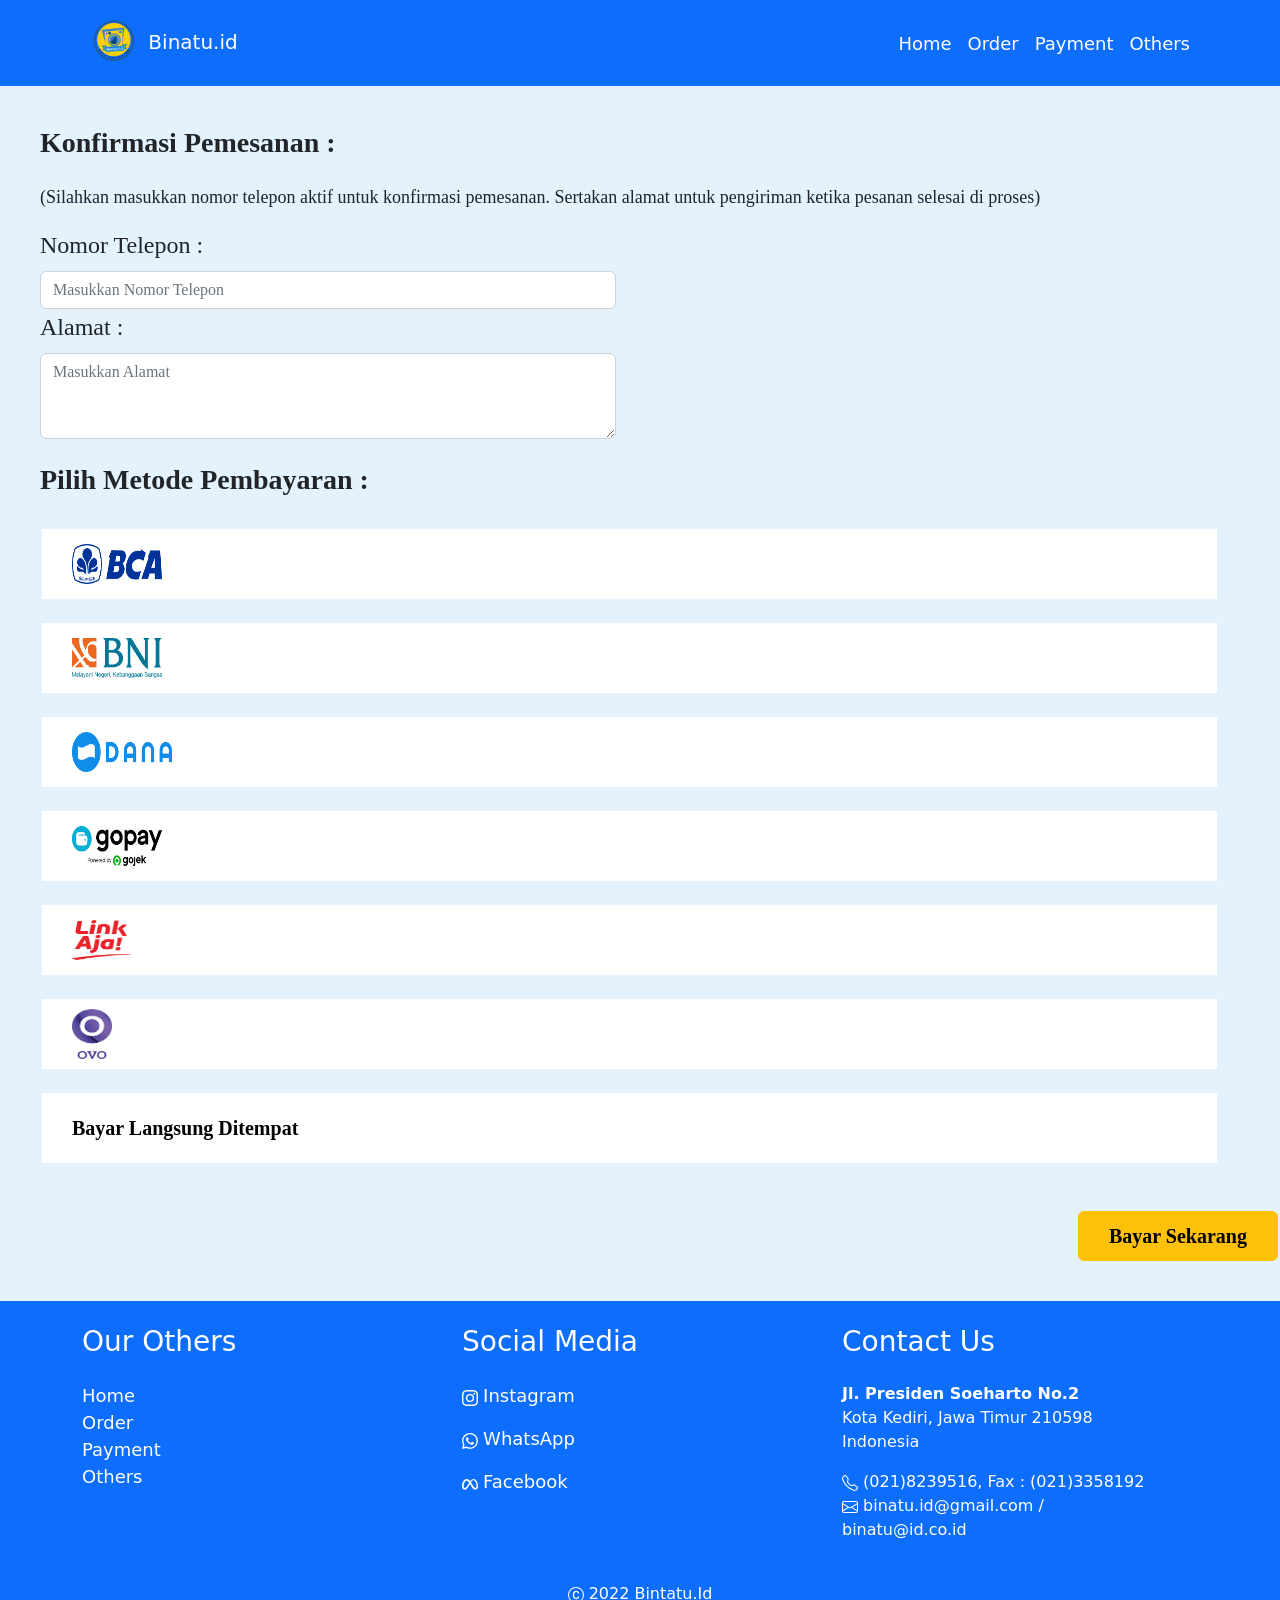
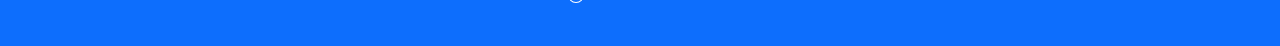
<file: ReCreate/html/payment_rc.html>
<!DOCTYPE html>
<html lang="en">

<head>
    <meta charset="UTF-8">
    <meta http-equiv="X-UA-Compatible" content="IE=edge">
    <meta name="viewport" content="width=device-width, initial-scale=1.0">
    <title>Payment</title>
    <link rel="stylesheet" href="../css/style.css">
    <link rel="stylesheet" href="../../css/bootstrap.min.css">
</head>

<body>
    <!-- navigasi -->
    <nav class="navbar navbar-expand-lg navbar-dark bg-primary fixed-top">
        <div class="container">
            <a class="navbar-brand" href="#">
                <img src="../../galeri/binatu.png" width="60px" alt="binatu.id">
                Binatu.id
            </a>
            <button class="navbar-toggler" type="button" data-bs-toggle="collapse" data-bs-target="#navbarNav"
                aria-controls="navbarNav" aria-expanded="false" aria-label="Toggle navigation">
                <span class="navbar-toggler-icon"></span>
            </button>
            <div class="collapse navbar-collapse justify-content-end" id="navbarNav">
                <ul class="navbar-nav">
                    <li class="nav-item">
                        <a type="button" class="nav-link" href="index.html">Home</a>
                    </li>
                    <li class="nav-item">
                        <a type="button" class="nav-link" href="order_rc.html">Order</a>
                    </li>
                    <li class="nav-item">
                        <a type="button" class="nav-link" href="#">Payment</a>
                    </li>
                    <li class="nav-item">
                        <a type="button" class="nav-link" href="others_rc.html">Others</a>
                    </li>
                </ul>
            </div>
        </div>
    </nav>
    <!-- akhir navigasi -->

    <!-- Payment -->

    <div class="container-fluid" id="payment">
        <div class="row">
            <h3 class="widgetheading pb-3">
                <b>
                    Konfirmasi Pemesanan :
                </b>
            </h3>
            <p class="text-justify">
                (Silahkan masukkan nomor telepon aktif untuk konfirmasi pemesanan. Sertakan alamat untuk pengiriman
                ketika pesanan selesai di proses)
            </p>
            <div class="row">
                <div class="col-md-6">
                    <label for="exampleFormControlInput1" class="form-label">Nomor Telepon :</label>
                    <input type="number" class="form-control" id="exampleFormControlInput1"
                        placeholder="Masukkan Nomor Telepon">
                </div>
            </div>
            <div class="row">
                <div class="col-md-6 mb-4">
                    <label for="exampleFormControlTextarea1" class="form-label">Alamat :</label>
                    <textarea class="form-control" id="exampleFormControlTextarea1" rows="3"
                        placeholder="Masukkan Alamat"></textarea>
                </div>
            </div>
        </div>

        <div class="row">
            <h3 class="widgetheading">
                <b>
                    Pilih Metode Pembayaran :
                </b>
            </h3>
        </div>

        <div class="row justify-content-center mt-4">
            <a href="#" class="pembayaran">
                <img src="../../galeri/payment/bca.png" alt="bca" width="90px" height="40px">
            </a>
        </div>
        <div class="row justify-content-center mt-4">
            <a href="#" class="pembayaran">
                <img src="../../galeri/payment/bni.png" alt="bni" width="90px" height="40px">
            </a>
        </div>
        <div class="row justify-content-center mt-4">
            <a href="#" class="pembayaran">
                <img src="../../galeri/payment/dana.png" alt="dana" width="100px" height="40px">
            </a>
        </div>
        <div class="row justify-content-center mt-4">
            <a href="#" class="pembayaran">
                <img src="../../galeri/payment/gopay.png" alt="gopay" width="90px" height="40px">
            </a>
        </div>
        <div class="row justify-content-center mt-4">
            <a href="#" class="pembayaran">
                <img src="../../galeri/payment/linkaja.png" alt="linkaja" width="60px" height="40px">
            </a>
        </div>
        <div class="row justify-content-center mt-4">
            <a href="#" class="pembayaran">
                <img src="../../galeri/payment/ovo.png" alt="ovo" width="40px" height="50px">
            </a>
        </div>
        <div class="row justify-content-center mt-4">
            <a href="#" class="pembayaran">
                <span>Bayar Langsung Ditempat</span>
            </a>
        </div>
        <div class="row pt-5">
            <button class="btn btn-warning">Bayar Sekarang</button>
        </div>


    </div>

    <!-- akhir payment -->

    <!-- footer -->

    <footer class="bg-primary text-white pb-4 pt-4">
        <div class="container">
            <div class="row">
                <div class="col-md-4 pb-4">
                    <h3 class="widgetheading pb-3">Our Others</h3>
                    <a href="home_rc.html">Home</a>
                    <br>
                    <a href="#">Order</a>
                    <br>
                    <a href="payment.html">Payment</a>
                    <br>
                    <a href="others.html">Others</a>
                </div>
                <div class="col-md-4 pb-4">
                    <h3 class="widgetheading pb-3">Social Media</h3>
                    <p>
                        <svg xmlns="http://www.w3.org/2000/svg" width="16" height="16" fill="currentColor"
                            class="bi bi-instagram" viewBox="0 0 16 16">
                            <path
                                d="M8 0C5.829 0 5.556.01 4.703.048 3.85.088 3.269.222 2.76.42a3.917 3.917 0 0 0-1.417.923A3.927 3.927 0 0 0 .42 2.76C.222 3.268.087 3.85.048 4.7.01 5.555 0 5.827 0 8.001c0 2.172.01 2.444.048 3.297.04.852.174 1.433.372 1.942.205.526.478.972.923 1.417.444.445.89.719 1.416.923.51.198 1.09.333 1.942.372C5.555 15.99 5.827 16 8 16s2.444-.01 3.298-.048c.851-.04 1.434-.174 1.943-.372a3.916 3.916 0 0 0 1.416-.923c.445-.445.718-.891.923-1.417.197-.509.332-1.09.372-1.942C15.99 10.445 16 10.173 16 8s-.01-2.445-.048-3.299c-.04-.851-.175-1.433-.372-1.941a3.926 3.926 0 0 0-.923-1.417A3.911 3.911 0 0 0 13.24.42c-.51-.198-1.092-.333-1.943-.372C10.443.01 10.172 0 7.998 0h.003zm-.717 1.442h.718c2.136 0 2.389.007 3.232.046.78.035 1.204.166 1.486.275.373.145.64.319.92.599.28.28.453.546.598.92.11.281.24.705.275 1.485.039.843.047 1.096.047 3.231s-.008 2.389-.047 3.232c-.035.78-.166 1.203-.275 1.485a2.47 2.47 0 0 1-.599.919c-.28.28-.546.453-.92.598-.28.11-.704.24-1.485.276-.843.038-1.096.047-3.232.047s-2.39-.009-3.233-.047c-.78-.036-1.203-.166-1.485-.276a2.478 2.478 0 0 1-.92-.598 2.48 2.48 0 0 1-.6-.92c-.109-.281-.24-.705-.275-1.485-.038-.843-.046-1.096-.046-3.233 0-2.136.008-2.388.046-3.231.036-.78.166-1.204.276-1.486.145-.373.319-.64.599-.92.28-.28.546-.453.92-.598.282-.11.705-.24 1.485-.276.738-.034 1.024-.044 2.515-.045v.002zm4.988 1.328a.96.96 0 1 0 0 1.92.96.96 0 0 0 0-1.92zm-4.27 1.122a4.109 4.109 0 1 0 0 8.217 4.109 4.109 0 0 0 0-8.217zm0 1.441a2.667 2.667 0 1 1 0 5.334 2.667 2.667 0 0 1 0-5.334z" />
                        </svg> <a href="www.instagram.com">Instagram</a>
                    </p>
                    <p>
                        <svg xmlns="http://www.w3.org/2000/svg" width="16" height="16" fill="currentColor"
                            class="bi bi-whatsapp" viewBox="0 0 16 16">
                            <path
                                d="M13.601 2.326A7.854 7.854 0 0 0 7.994 0C3.627 0 .068 3.558.064 7.926c0 1.399.366 2.76 1.057 3.965L0 16l4.204-1.102a7.933 7.933 0 0 0 3.79.965h.004c4.368 0 7.926-3.558 7.93-7.93A7.898 7.898 0 0 0 13.6 2.326zM7.994 14.521a6.573 6.573 0 0 1-3.356-.92l-.24-.144-2.494.654.666-2.433-.156-.251a6.56 6.56 0 0 1-1.007-3.505c0-3.626 2.957-6.584 6.591-6.584a6.56 6.56 0 0 1 4.66 1.931 6.557 6.557 0 0 1 1.928 4.66c-.004 3.639-2.961 6.592-6.592 6.592zm3.615-4.934c-.197-.099-1.17-.578-1.353-.646-.182-.065-.315-.099-.445.099-.133.197-.513.646-.627.775-.114.133-.232.148-.43.05-.197-.1-.836-.308-1.592-.985-.59-.525-.985-1.175-1.103-1.372-.114-.198-.011-.304.088-.403.087-.088.197-.232.296-.346.1-.114.133-.198.198-.33.065-.134.034-.248-.015-.347-.05-.099-.445-1.076-.612-1.47-.16-.389-.323-.335-.445-.34-.114-.007-.247-.007-.38-.007a.729.729 0 0 0-.529.247c-.182.198-.691.677-.691 1.654 0 .977.71 1.916.81 2.049.098.133 1.394 2.132 3.383 2.992.47.205.84.326 1.129.418.475.152.904.129 1.246.08.38-.058 1.171-.48 1.338-.943.164-.464.164-.86.114-.943-.049-.084-.182-.133-.38-.232z" />
                        </svg> <a href="www.whatsapp.com">WhatsApp</a>
                    </p>
                    <p>
                        <svg xmlns="http://www.w3.org/2000/svg" width="16" height="16" fill="currentColor"
                            class="bi bi-meta" viewBox="0 0 16 16">
                            <path fill-rule="evenodd"
                                d="M8.217 5.243C9.145 3.988 10.171 3 11.483 3 13.96 3 16 6.153 16.001 9.907c0 2.29-.986 3.725-2.757 3.725-1.543 0-2.395-.866-3.924-3.424l-.667-1.123-.118-.197a54.944 54.944 0 0 0-.53-.877l-1.178 2.08c-1.673 2.925-2.615 3.541-3.923 3.541C1.086 13.632 0 12.217 0 9.973 0 6.388 1.995 3 4.598 3c.319 0 .625.039.924.122.31.086.611.22.913.407.577.359 1.154.915 1.782 1.714Zm1.516 2.224c-.252-.41-.494-.787-.727-1.133L9 6.326c.845-1.305 1.543-1.954 2.372-1.954 1.723 0 3.102 2.537 3.102 5.653 0 1.188-.39 1.877-1.195 1.877-.773 0-1.142-.51-2.61-2.87l-.937-1.565ZM4.846 4.756c.725.1 1.385.634 2.34 2.001A212.13 212.13 0 0 0 5.551 9.3c-1.357 2.126-1.826 2.603-2.581 2.603-.777 0-1.24-.682-1.24-1.9 0-2.602 1.298-5.264 2.846-5.264.091 0 .181.006.27.018Z" />
                        </svg> <a href="www.facebook.com">Facebook</a>
                    </p>
                </div>
                <div class="col-md-4 pb-4">
                    <h3 class="widgetheading pb-3">Contact Us</h3>
                    <p>
                        <b>Jl. Presiden Soeharto No.2</b><br>
                        Kota Kediri, Jawa Timur 210598 <br>
                        Indonesia
                    </p>
                    <p>
                        <svg xmlns="http://www.w3.org/2000/svg" width="16" height="16" fill="currentColor"
                            class="bi bi-telephone" viewBox="0 0 16 16">
                            <path
                                d="M3.654 1.328a.678.678 0 0 0-1.015-.063L1.605 2.3c-.483.484-.661 1.169-.45 1.77a17.568 17.568 0 0 0 4.168 6.608 17.569 17.569 0 0 0 6.608 4.168c.601.211 1.286.033 1.77-.45l1.034-1.034a.678.678 0 0 0-.063-1.015l-2.307-1.794a.678.678 0 0 0-.58-.122l-2.19.547a1.745 1.745 0 0 1-1.657-.459L5.482 8.062a1.745 1.745 0 0 1-.46-1.657l.548-2.19a.678.678 0 0 0-.122-.58L3.654 1.328zM1.884.511a1.745 1.745 0 0 1 2.612.163L6.29 2.98c.329.423.445.974.315 1.494l-.547 2.19a.678.678 0 0 0 .178.643l2.457 2.457a.678.678 0 0 0 .644.178l2.189-.547a1.745 1.745 0 0 1 1.494.315l2.306 1.794c.829.645.905 1.87.163 2.611l-1.034 1.034c-.74.74-1.846 1.065-2.877.702a18.634 18.634 0 0 1-7.01-4.42 18.634 18.634 0 0 1-4.42-7.009c-.362-1.03-.037-2.137.703-2.877L1.885.511z" />
                        </svg> (021)8239516, Fax : (021)3358192 <br>
                        <svg xmlns="http://www.w3.org/2000/svg" width="16" height="16" fill="currentColor"
                            class="bi bi-envelope" viewBox="0 0 16 16">
                            <path
                                d="M0 4a2 2 0 0 1 2-2h12a2 2 0 0 1 2 2v8a2 2 0 0 1-2 2H2a2 2 0 0 1-2-2V4Zm2-1a1 1 0 0 0-1 1v.217l7 4.2 7-4.2V4a1 1 0 0 0-1-1H2Zm13 2.383-4.708 2.825L15 11.105V5.383Zm-.034 6.876-5.64-3.471L8 9.583l-1.326-.795-5.64 3.47A1 1 0 0 0 2 13h12a1 1 0 0 0 .966-.741ZM1 11.105l4.708-2.897L1 5.383v5.722Z" />
                        </svg> binatu.id@gmail.com / <br>
                        binatu@id.co.id
                    </p>
                </div>
            </div>
        </div>
        <p class="text-center"><i class="bi bi-c-circle"><svg xmlns="http://www.w3.org/2000/svg" width="16" height="16"
                    fill="currentColor" class="bi bi-c-circle" viewBox="0 0 16 16">
                    <path
                        d="M1 8a7 7 0 1 0 14 0A7 7 0 0 0 1 8Zm15 0A8 8 0 1 1 0 8a8 8 0 0 1 16 0ZM8.146 4.992c-1.212 0-1.927.92-1.927 2.502v1.06c0 1.571.703 2.462 1.927 2.462.979 0 1.641-.586 1.729-1.418h1.295v.093c-.1 1.448-1.354 2.467-3.03 2.467-2.091 0-3.269-1.336-3.269-3.603V7.482c0-2.261 1.201-3.638 3.27-3.638 1.681 0 2.935 1.054 3.029 2.572v.088H9.875c-.088-.879-.768-1.512-1.729-1.512Z" />
                </svg></i> 2022 Bintatu.Id</p>
    </footer>


    <!-- akhir footer -->

<script src="../../js/bootstrap.bundle.min.js"></script>
    <!-- <script src="../../../css/Bootstrap 5/js/bootstrap.bundle.min.js"></script> -->
</body>

</html>
</file>
<file: ReCreate/css/style.css>
html {
    /* background-color: #e3f2fd; */
    margin: 0;
    padding: 0;
}

/* navbar */

nav .collapse ul li a {
    color: white;
    font-size: 18px;
}

/* navbar */

/* all */

#home,
#order,
#payment,
#others {
    margin-top: 5.4rem;
    padding: 40px;
    font-size: 24px;
    font-family: 'Times New Roman', Times, serif;
    background-color: #e3f2fd;
}


/* home */

#home .row .col-md-5 a {
    font-family: Arial, Helvetica, sans-serif;
    font-size: 18px;
    font-weight: 400;
}


/* akhir home */


/* awal order */

#order .navbar {
    background-color: #e3f2fd;
    margin-right: 80px;
}

#order .navbar .container-fluid form button {
    font-weight: 500;
    font-family: Arial, Helvetica, sans-serif;
    font-size: 16px;
}


.container-fluid .row .card .card-body p {
    font-family: 'Times New Roman', Times, serif;
    font-size: 18px;
}

.container-fluid .row .card .card-body a {
    font-family: Arial,
        Helvetica,
        sans-serif;
    font-size: 16px;
    font-weight: 400;
}

.container-fluid .row .card:hover {
    background-color: rgb(220, 218, 218);
    transform: scale(0.99);
}

/* akhir order */


/* awal payment */

#payment .row p {
    font-size: 18px;
}


#payment .row .pembayaran {
    display: flex;
    align-items: center;
    text-decoration: none;
    color: black;
    font-size: 20px;
    font-weight: 700;
    width: 96%;
    height: 70px;
    background-color: white;
    margin-left: -21px;
    padding-left: 30px;
    box-sizing: border-box;
}

#payment .row .pembayaran:hover {
    background-color: rgb(220, 218, 218);
}

#payment .row button {
    font-size: 20px;
    font-weight: 700;
    width: 200px;
    height: 50px;
    margin-left: 1050px;
}

/* akhir payment */


/* awal others */

#others .row p {
    font-size: 18px;
}


/* akhir others */


/* footer */

footer .container .row .col-md-4 a {
    text-decoration: none;
    font-size: 18px;
    color: white;
}

footer .container .row .col-md-4 a:hover {
    color: rgb(220, 218, 218);

}

/* akhir footer */
</file>
